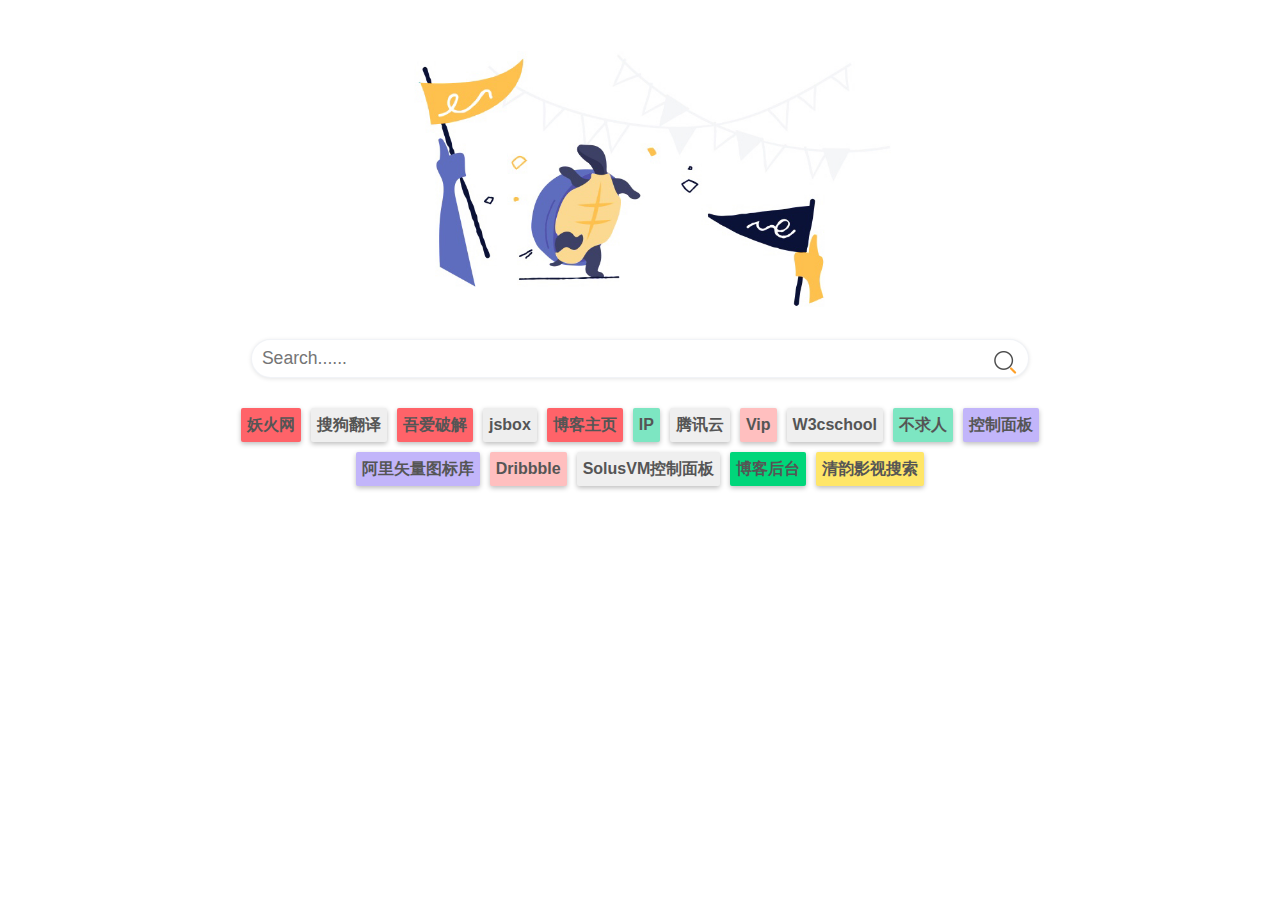
<file: usr/themes/typecho-theme-maicao/guide/index.html>
<html>
<head>
<meta charset="utf-8" />
<title>maicao's guide</title>
<meta name="viewport" content="width=device-width, initial-scale=1.0, minimum-scale=1.0, maximum-scale=1.0, user-scalable=no"/> 
<link rel="stylesheet" href="css/style.css" type="text/css" />

</head>

<body>

<img onclick="change()" src="img/head.jpg" />


<div class="search">
	<img id="s-icon" onclick="search()" src="img/search-icon.png" />
	<input  id="search" placeholder="Search......" autocomplete="off" type="text"/>
</div>

<div class="context">
<button><a href="http://yaohuo.me">妖火网</a></button>
<button><a href="http://fanyi.sogou.com/?fr=wapsearch&pid=sogou-waps-bb576d1513ba8ee9&transfrom=zh-CHS&transto=en">搜狗翻译</a></button>
<button><a href="//52pojie.cn">吾爱破解</a></button>
<button><a href="https://jsboxbbs.com/">jsbox</a></button>
<button><a href="http://maicao.fun/">博客主页</a></button>
<button><a href="https://www.ipip.net/ip/">IP</a></button>
<button><a href="https://console.cloud.tencent.com/">腾讯云</a></button>
<button><a href="http://m.aaqqc.com/">Vip</a></button>
<button><a href="http://www.w3school.com.cn/php/index.asp">W3cschool</a></button>
<button><a href="https://m.huya.com/buqiuren">不求人</a></button>
<button><a href="http://maicao.fun:8888/">控制面板</a></button>
<button><a href="http://www.iconfont.cn/">阿里矢量图标库</a></button>
<button><a href="http://dribbble.com">Dribbble</a></button>
<button><a href="https://my.vpsao.com/">SolusVM控制面板</a></button>
<button><a href="http://maicao.fun/admin/">博客后台</a></button>
<button><a href="http://movie.cucikinyun.com/sousou.php">清韵影视搜索</a></button>
</div>

</body>

<script src="js/main.js" type="text/javascript"></script>

</html>
</file>
<file: usr/themes/typecho-theme-maicao/guide/css/style.css>
body {
	background-color: white;
	-webkit-text-size-adjust:none;
	margin: 0px;
	text-align: center;
}


@media all and (orientation :landscape){
	body {
		padding-left: 10%;
		padding-right: 10%;
	}
	
	img {
	  width: 50%;
	}
}

@media all and (orientation :portrait){
  img {
	width: 80%;
}
}

.search {
	margin-bottom: 20px;
	margin-left: 12%;
	margin-right: 12%;
	margin-top: 0px;
	position: relative;
}

#s-icon {
		width: 24px; height: 24px;
		position: absolute;
		float: right;
		top: 11px;
		right: 12px;
	}
	
.search input{
 border:1px solid rgba(184,197,214,.2);
 border-radius:20px;
 width: 100%;
 padding: 8px 10px 8px 10px;
 font-size: 1.1em;
 background-color:#fff;
 -webkit-box-shadow:0 1px 4px rgba(0,0,0,.1);
 box-shadow:0 1px 4px rgba(0,0,0,.1);
 -webkit-appearance:none;
}


.context {
	display: flex;
	justify-content: center;
	flex-wrap: wrap;
	margin-left: 5%;
	margin-right: 5%;
	margin-bottom: 40px;
}

a {
	text-decoration: none;
	color: #555555;
}

a:hover { 
	color: #111111;
}


/* Button */
button {
	padding: 5px 10x 5px 10px;
	font-weight: bold;
	line-height: 32px;
	font-size: 1em;
	border: none;
	line-height: 32px;
	border-radius: 2px;
	text-decoration: none;
	margin:10px 5px 0px 5px;
	box-shadow: 0 2px 5px 0 rgba(0, 0, 0, 0.26);
	-webkit-box-shadow: 0 2px 5px 0 rgba(0, 0, 0, 0.26);
	-webkit-appearance: none;
}
</file>
